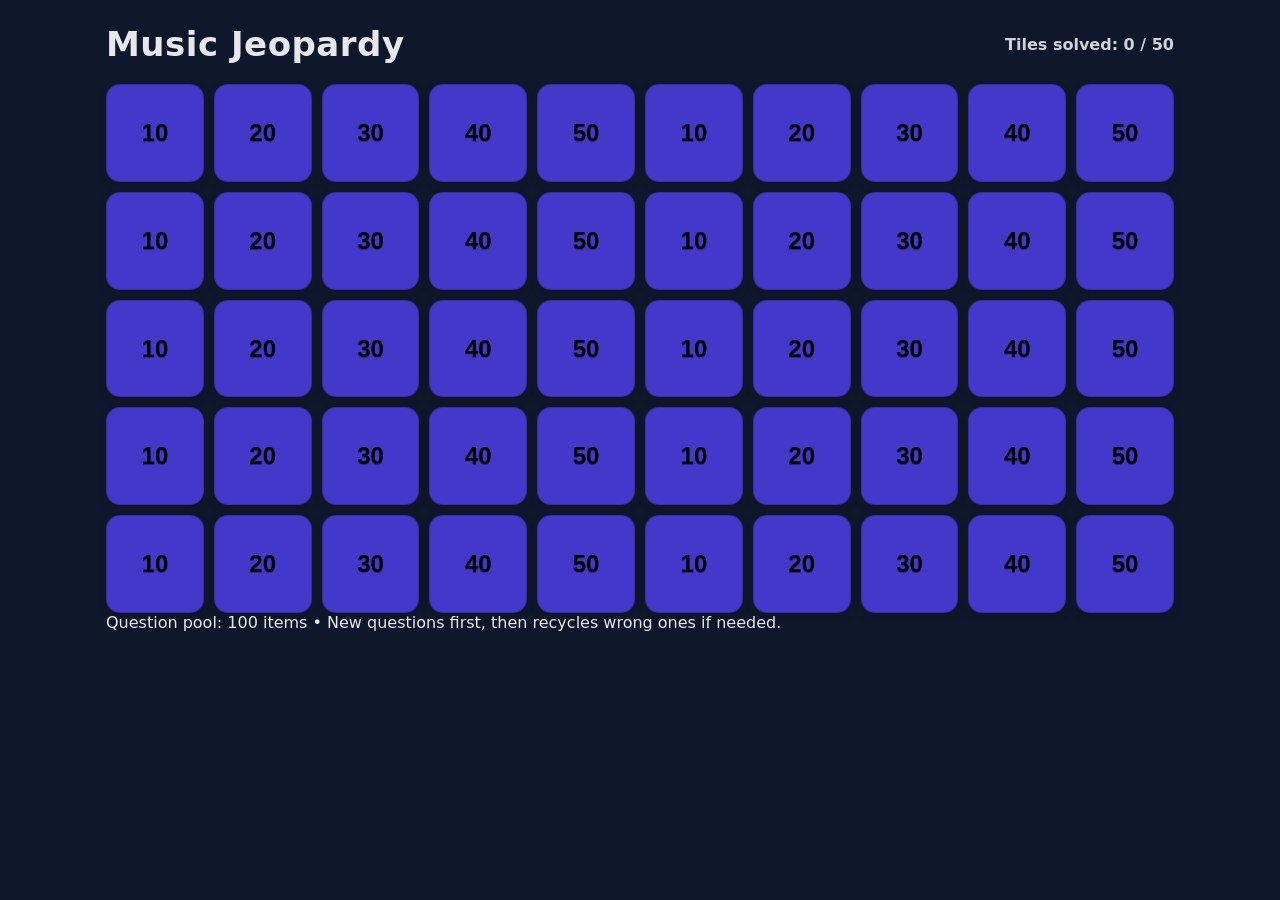
<file: Music_Jeopardy_Game/index.html>
<!DOCTYPE html>
<html>
<head>
  <meta charset="utf-8" />
  <title>Music Jeopardy</title>
  <meta name="viewport" content="width=device-width,initial-scale=1" />
  <link rel="stylesheet" href="style.css" />
</head>
<body>
  <div class="wrap">
    <header>
      <h1>Music Jeopardy</h1>
      <div class="stats">Tiles solved: <span id="solvedCount">0</span> / 50</div>
    </header>

    <div id="grid" class="grid" aria-label="Jeopardy Board"></div>

    <footer>
      Question pool: <span id="poolCount">0</span> items • New questions first,
      then recycles wrong ones if needed.
    </footer>
  </div>

  <!-- Modal -->
  <div id="modal" role="dialog" aria-modal="true" aria-labelledby="qTitle">
    <div id="modalContent">
      <div class="modalTop">
        <h2 id="qTitle">Question</h2>
        <button class="xbtn" title="Close" onclick="closeModal()">✕</button>
      </div>
      <div id="questionText" class="question"></div>
      <div id="choices" class="choices"></div>
      <div id="feedback" class="feedback" aria-live="polite"></div>
    </div>
  </div>

  <!-- Place script last with defer to ensure DOM is ready -->
  <script defer src="sketch.js"></script>
  <noscript>Please enable JavaScript to play.</noscript>
</body>
</html>
</file>
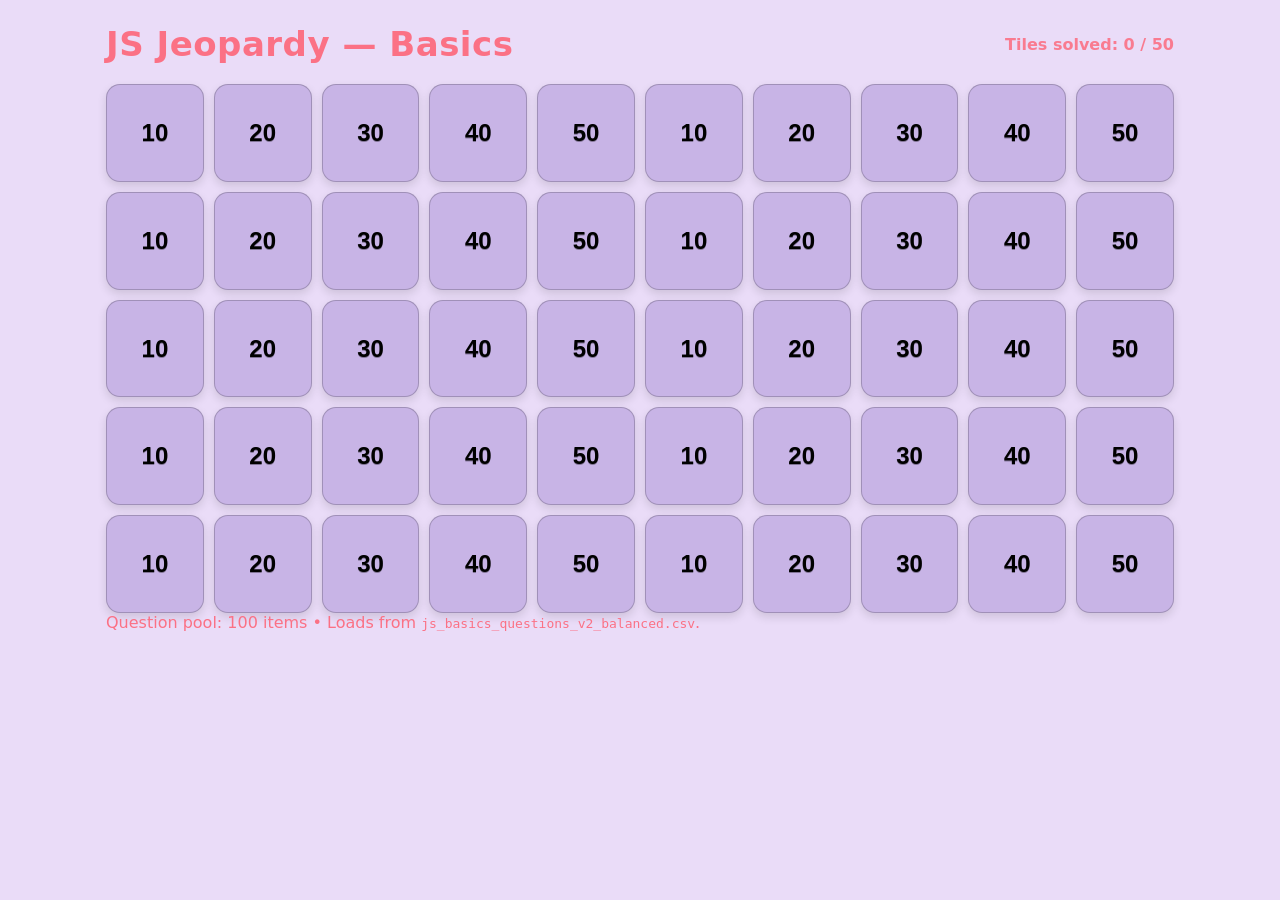
<file: Programming_Jeopardy_Game/index.html>
<!DOCTYPE html>
<html>
<head>
  <meta charset="utf-8" />
  <title>JS Jeopardy (Basics)</title>
  <meta name="viewport" content="width=device-width,initial-scale=1" />
  <link rel="stylesheet" href="style.css" />
</head>
<body>
  <div class="wrap">
    <header>
      <h1>JS Jeopardy — Basics</h1>
      <div class="stats">Tiles solved: <span id="solvedCount">0</span> / 50</div>
    </header>

    <div id="grid" class="grid" aria-label="Jeopardy Board"></div>

    <footer>
      Question pool: <span id="poolCount">0</span> items • Loads from
      <code>js_basics_questions_v2_balanced.csv</code>.
    </footer>
  </div>

  <!-- Modal -->
  <div id="modal" role="dialog" aria-modal="true" aria-labelledby="qTitle">
    <div id="modalContent">
      <div class="modalTop">
        <h2 id="qTitle">Question</h2>
        <button class="xbtn" title="Close" onclick="closeModal()">✕</button>
      </div>
      <div id="questionText" class="question"></div>
      <div id="choices" class="choices"></div>
      <div id="feedback" class="feedback" aria-live="polite"></div>
    </div>
  </div>

  <script defer src="game.js"></script>
  <noscript>Please enable JavaScript to play.</noscript>
</body>
</html>
</file>
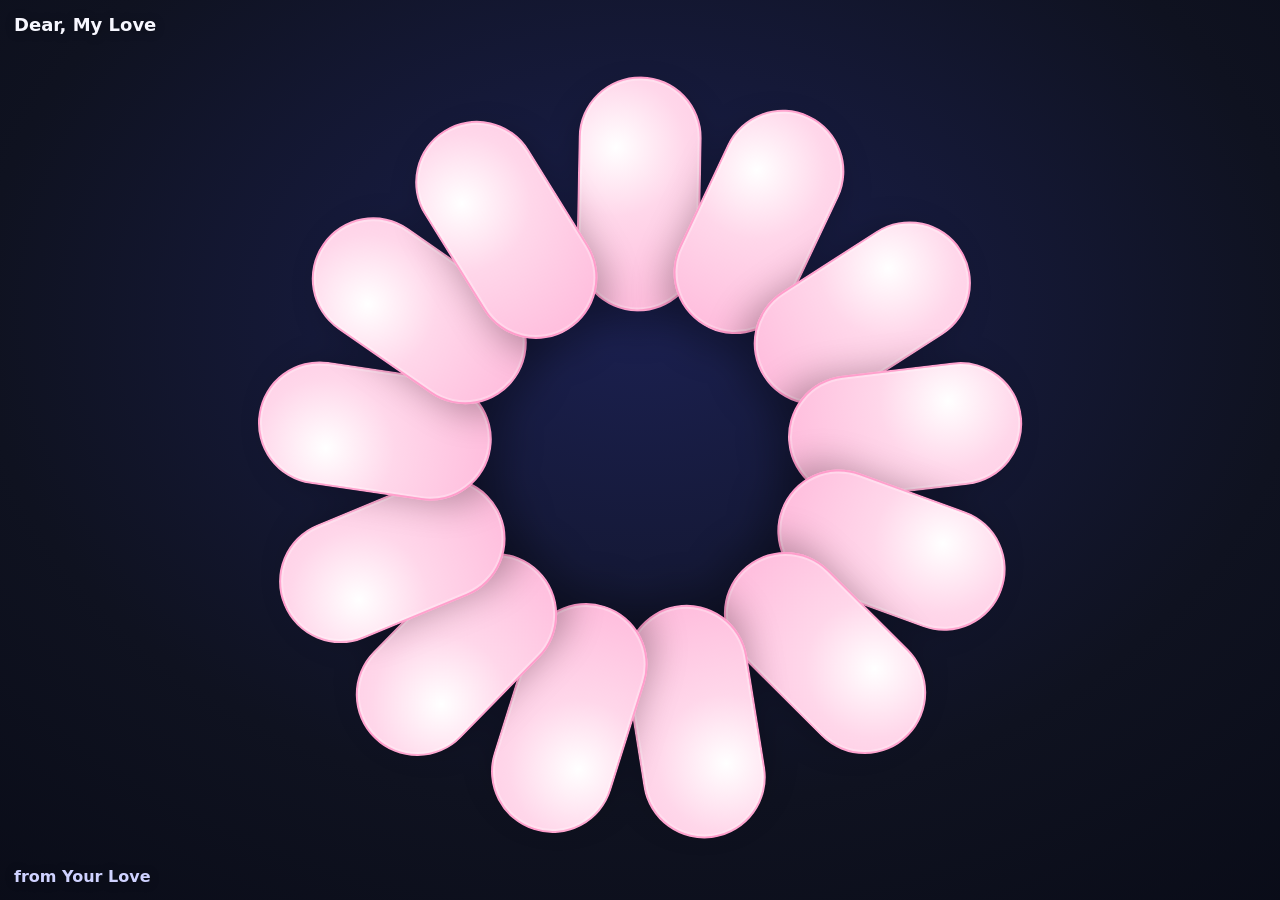
<file: ValentinesDayFlower/index.html>
<!doctype html>
<html lang="en">
<head>
  <meta charset="utf-8" />
  <meta name="viewport" content="width=device-width, initial-scale=1" />
  <title>13 Petal Love Flower</title>
  <link rel="stylesheet" href="style.css" />
</head>
<body>

  <audio id="bgAudio" src="liebestraumShort.mp3" loop preload="auto"></audio>

  <div class="ui">
    <div class="top-left">Dear, My Love</div>
    <div class="bottom-left">from Your Love</div>
  </div>

  <main class="stage" aria-label="Interactive flower">
    <div id="safeArea" class="safe-area">
      <div id="flowerWrap" class="flower-wrap">
        <div id="flower" class="flower" role="group" aria-label="13 flower petals"></div>
        <div id="bubbles" class="bubbles" aria-hidden="true"></div>

       
        <div id="statusText" class="center-status is-hidden" aria-live="polite">
          <span class="center-status-pill" id="statusPillText"></span>
        </div>
      </div>

      <div id="finalHeart" class="final-heart" aria-hidden="true">
        <div class="heart-shape" aria-hidden="true"></div>
        <div class="heart-inside-text">I Love You</div>
      </div>
    </div>
  </main>

  <script src="sketch.js"></script>
</body>
</html>
</file>
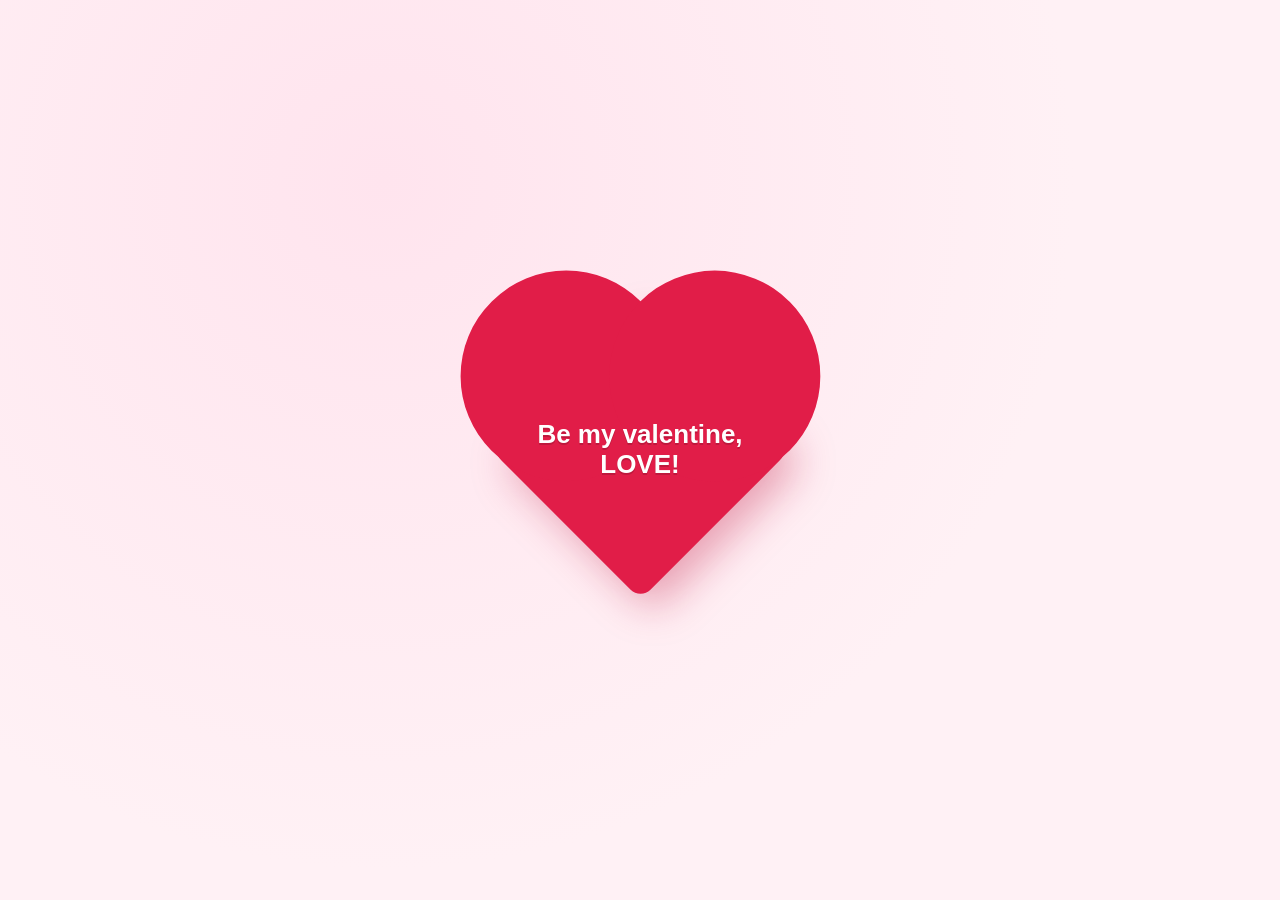
<file: ValentinesDayMessage/index.html>
<!DOCTYPE html>
<html lang="en">
<head>
  <meta charset="UTF-8" />
  <meta name="viewport" content="width=device-width, initial-scale=1.0" />
  <title>Valentine</title>
  <link rel="stylesheet" href="style.css" />
</head>
<body>
  <!-- Hidden looping audio (no controls) -->
  <audio id="bgm" src="liebestraumShort.mp3" loop preload="auto"></audio>

  <div class="stage">
    <button class="heart-btn" id="heartBtn" type="button" aria-label="Valentine heart">
      <div class="heart-shape" aria-hidden="true"></div>
      <div class="heart-text" id="heartText">
        Be my valentine, <span id="nameSlot">LOVE</span>!
      </div>
    </button>
  </div>

  <script src="sketch.js"></script>
</body>
</html>
</file>
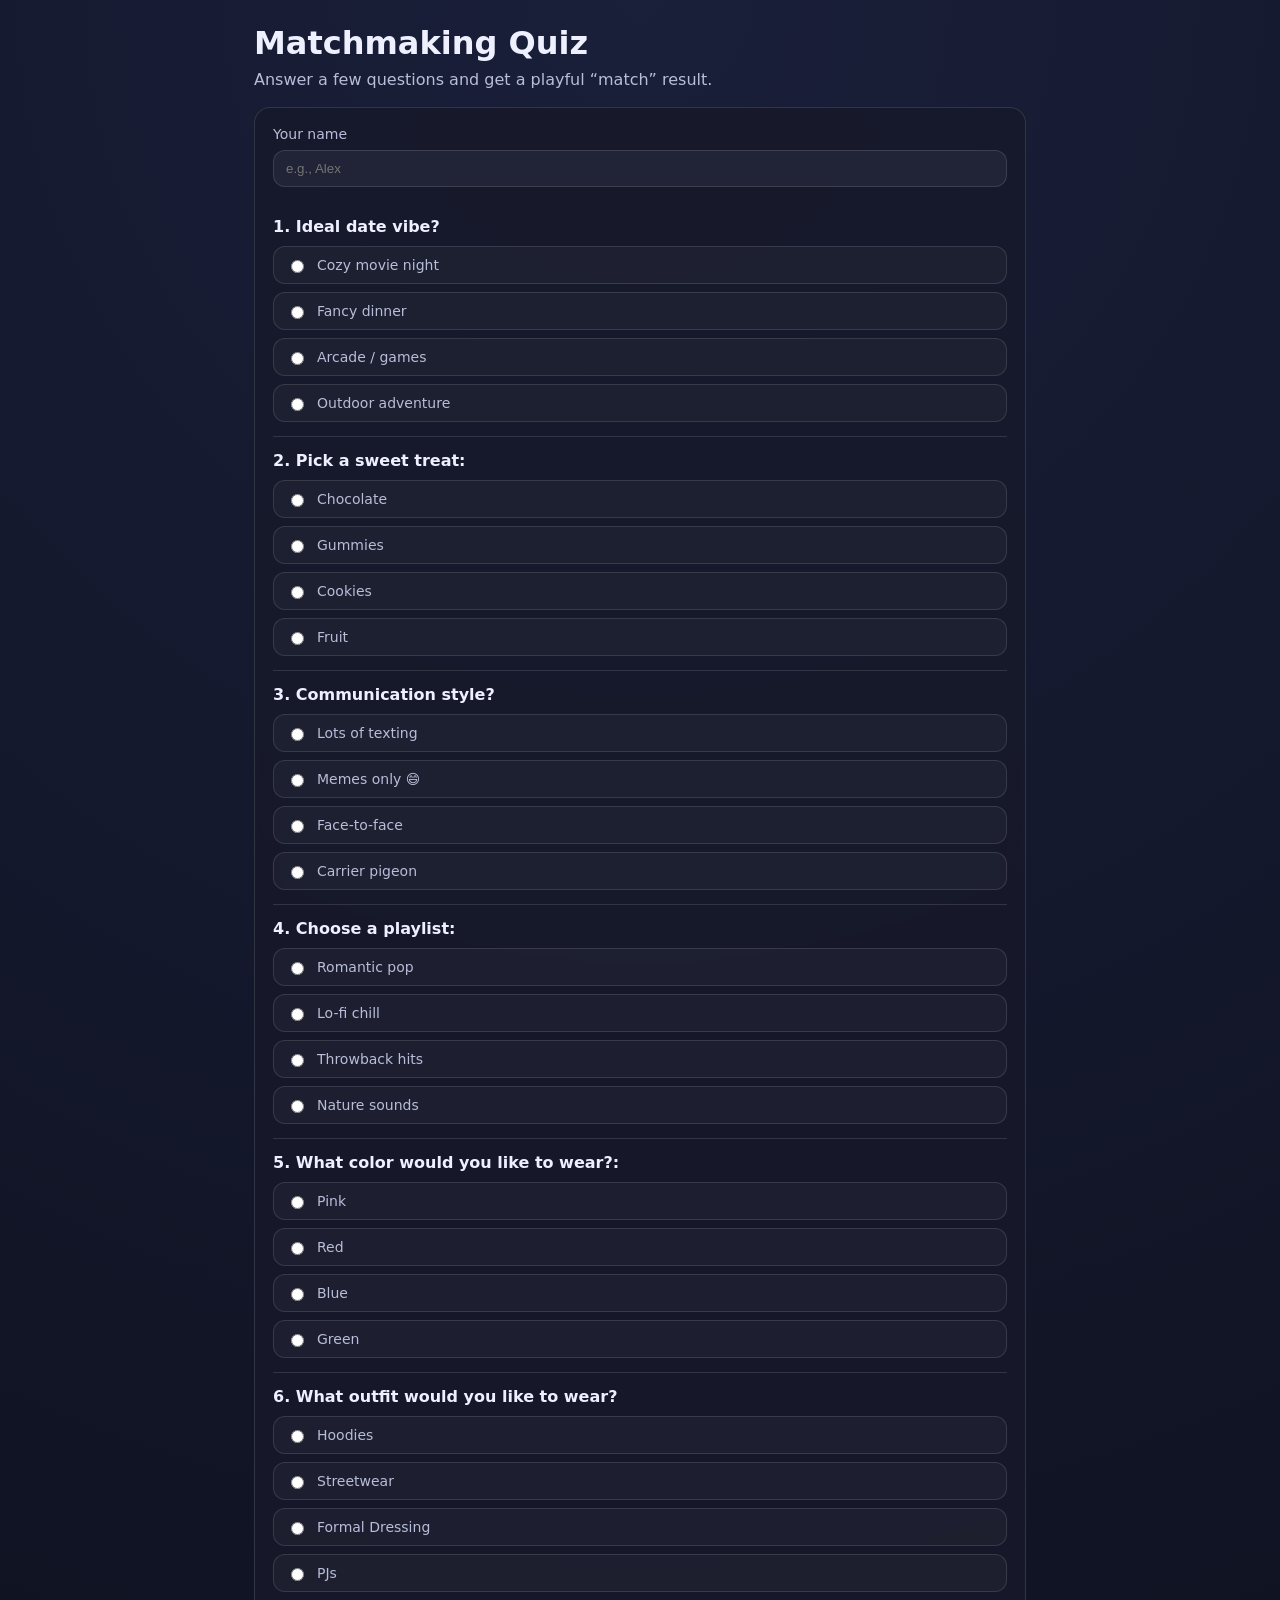
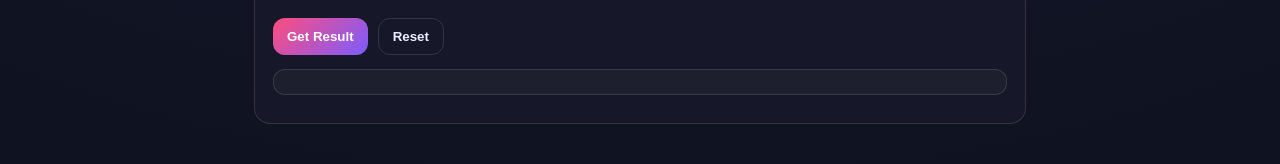
<file: ValentinesDayQuiz/index.html>
<!doctype html>
<html lang="en">
<head>
  <meta charset="utf-8" />
  <meta name="viewport" content="width=device-width, initial-scale=1" />
  <title>Matchmaking Quiz</title>
  <link rel="stylesheet" href="style.css" />
</head>
<body>
  <main class="container">
    <header class="header">
      <h1>Matchmaking Quiz</h1>
      <p>Answer a few questions and get a playful “match” result.</p>
    </header>

    <section class="card">
      <div class="row">
        <label for="name">Your name</label>
        <input id="name" type="text" placeholder="e.g., Alex" />
      </div>

      <form id="quizForm">
        <div id="questions"></div>

        <div class="actions">
          <button type="submit">Get Result</button>
          <button type="button" id="resetBtn" class="secondary">Reset</button>
        </div>
      </form>

      <div id="result" class="result" aria-live="polite"></div>
      <div id="saved" class="saved" aria-live="polite"></div>
    </section>

    <footer class="footer">

    </footer>
  </main>

  <script src="sketch.js"></script>
</body>
</html>
</file>
<file: Music_Jeopardy_Game/style.css>
:root {
  --bg: #0f172a;         /* slate-900 */
  --fg: #e5e7eb;         /* slate-200 */
  --tile: #4338ca;       /* indigo-700 */
  --tile-hover: #4f46e5; /* indigo-600 */
  --correct: #059669;    /* emerald-600 */
  --panel: #1e293b;      /* slate-800 */
  --panel-2: #334155;    /* slate-700 */
  --panel-3: #475569;    /* slate-600 */
  --rose: #fb7185;       /* rose-400 */
}

* { box-sizing: border-box; }
html, body {
  margin: 0;
  padding: 0;
  background: var(--bg);
  color: var(--fg);
  font-family: system-ui, -apple-system, Segoe UI, Roboto, Helvetica, Arial, sans-serif;
  min-height: 100%;
}

.wrap { max-width: 1100px; margin: 0 auto; padding: 24px 16px 48px; }

header { display: flex; justify-content: space-between; align-items: center; gap: 12px; }
h1 { margin: 0; font-size: clamp(22px, 2vw + 12px, 34px); letter-spacing: .5px; }
.stats { opacity: .9; font-weight: 600; }

.grid {
  display: grid;
  grid-template-columns: repeat(10, minmax(60px, 1fr));
  gap: 10px;
  margin-top: 20px;
}

.tile {
  background: var(--tile);
  border: 1px solid rgba(0,0,0,.2);
  border-radius: 14px;
  min-height: 60px;
  aspect-ratio: 1 / 1;
  display: flex;
  align-items: center;
  justify-content: center;
  font-weight: 800;
  font-size: clamp(16px, 2vw + 6px, 24px);
  cursor: pointer;
  user-select: none;
  transition: transform .12s ease, background .12s ease, box-shadow .12s ease;
  box-shadow: 0 4px 10px rgba(0,0,0,.12);
  text-shadow: 0 1px 0 rgba(0,0,0,.35);
}
.tile:hover { background: var(--tile-hover); transform: translateY(-1px); }
.tile.correct { background: var(--correct); border-color: rgba(0,0,0,.25); cursor: default; }

/* Modal */
#modal {
  position: fixed;
  inset: 0;
  display: none;               
  align-items: center;
  justify-content: center;
  background: rgba(0,0,0,.55);
  backdrop-filter: blur(2px);
  z-index: 9999;
  padding: 20px;
}
#modalContent {
  width: min(94vw, 640px);
  background: var(--panel);
  border: 1px solid #0b1220;
  border-radius: 16px;
  padding: 18px 18px 20px;
  box-shadow: 0 20px 40px rgba(0,0,0,.35);
}
.modalTop { display: flex; justify-content: space-between; align-items: center; gap: 10px; }
.modalTop h2 { margin: 0; font-size: 18px; }
.xbtn {
  background: transparent;
  border: none;
  color: #cbd5e1;
  font-size: 20px;
  cursor: pointer;
  padding: 4px 6px;
}

.question { margin: 12px 0 14px; font-size: 16px; line-height: 1.5; }
.choices { display: grid; grid-template-columns: 1fr; gap: 8px; margin-top: 6px; }
.choice {
  background: var(--panel-2);
  border: 1px solid var(--panel-3);
  padding: 10px 12px;
  border-radius: 10px;
  cursor: pointer;
  transition: background .12s ease, border-color .12s ease, transform .04s ease;
  font-weight: 600;
}
.choice:hover { background: var(--panel-3); }

.feedback { margin-top: 10px; font-weight: 700; }
.feedback.ok { color: #86efac; }  
.feedback.bad { color: var(--rose); }

@media (max-width: 800px) {
  .grid { grid-template-columns: repeat(5, minmax(60px, 1fr)); }
}
</file>
<file: Programming_Jeopardy_Game/style.css>
:root {
  --bg: #eadcf8;         /* slate-900 */
  --fg: #fb7185;         /* slate-200 */
  --tile: #c8b4e6;       /* indigo-700 */
  --tile-hover: #4f46e5; /* indigo-600 */
  --correct: #b794f4;    /* emerald-600 */
  --panel: #1e293b;      /* slate-800 */
  --panel-2: #334155;    /* slate-700 */
  --panel-3: #475569;    /* slate-600 */
  --rose: #fb7185;       /* rose-400 */
}



* { box-sizing: border-box; }
html, body {
  margin: 0; padding: 0;
  background: var(--bg); color: var(--fg);
  font-family: system-ui, -apple-system, Segoe UI, Roboto, Helvetica, Arial, sans-serif;
  min-height: 100%;
}

.wrap { max-width: 1100px; margin: 0 auto; padding: 24px 16px 48px; }
header { display: flex; justify-content: space-between; align-items: center; gap: 12px; }
h1 { margin: 0; font-size: clamp(22px, 2vw + 12px, 34px); letter-spacing: .5px; }
.stats { opacity: .9; font-weight: 600; }

.grid {
  display: grid;
  grid-template-columns: repeat(10, minmax(60px, 1fr));
  gap: 10px; margin-top: 20px;
}
.tile {
  background: var(--tile);
  border: 1px solid rgba(0,0,0,.2);
  border-radius: 14px;
  min-height: 60px; aspect-ratio: 1 / 1;
  display: flex; align-items: center; justify-content: center;
  font-weight: 800; font-size: clamp(16px, 2vw + 6px, 24px);
  cursor: pointer; user-select: none;
  transition: transform .12s ease, background .12s ease, box-shadow .12s ease;
  box-shadow: 0 4px 10px rgba(0,0,0,.12);
  text-shadow: 0 1px 0 rgba(0,0,0,.35);
}
.tile:hover { background: var(--tile-hover); transform: translateY(-1px); }
.tile.correct { background: var(--correct); border-color: rgba(0,0,0,.25); cursor: default; }

/* Modal */
#modal {
  position: fixed; inset: 0; display: none; /* toggled in JS */
  align-items: center; justify-content: center;
  background: rgba(0,0,0,.55); backdrop-filter: blur(2px);
  z-index: 9999; padding: 20px;
}
#modalContent {
  width: min(94vw, 640px); background: var(--panel);
  border: 1px solid #0b1220; border-radius: 16px;
  padding: 18px 18px 20px; box-shadow: 0 20px 40px rgba(0,0,0,.35);
}
.modalTop { display: flex; justify-content: space-between; align-items: center; gap: 10px; }
.modalTop h2 { margin: 0; font-size: 18px; }
.xbtn { background: transparent; border: none; color: #cbd5e1; font-size: 20px; cursor: pointer; padding: 4px 6px; }
.question { margin: 12px 0 14px; font-size: 16px; line-height: 1.5; }
.choices { display: grid; grid-template-columns: 1fr; gap: 8px; margin-top: 6px; }
.choice {
  background: var(--panel-2); border: 1px solid var(--panel-3);
  padding: 10px 12px; border-radius: 10px; cursor: pointer;
  transition: background .12s ease, border-color .12s ease, transform .04s ease;
  font-weight: 600;
}
.choice:hover { background: var(--panel-3); }
.feedback { margin-top: 10px; font-weight: 700; }
.feedback.ok { color: #86efac; }  /* green-300 */
.feedback.bad { color: var(--rose); }

/* Responsive: 5 columns on narrow screens */
@media (max-width: 800px) {
  .grid { grid-template-columns: repeat(5, minmax(60px, 1fr)); }
}
</file>
<file: ValentinesDayFlower/style.css>
:root{
  --bg: #0f1220;
  --petal: #ffd7ea;
  --petal2:#ffb9db;

  --ink:#f7f7ff;
  --muted:#cfd2ff;

  --heartSolid: #ff2e86;

  --safeTop: 64px;
  --safeBottom: 72px;
  --safeSide: 18px;
}

*{ box-sizing:border-box; }
html,body{ height:100%; }
body{
  margin:0;
  font-family: ui-sans-serif, system-ui, -apple-system, Segoe UI, Roboto, Arial, "Apple Color Emoji","Segoe UI Emoji";
  background: radial-gradient(1200px 900px at 50% 35%, #1b2050 0%, var(--bg) 55%, #070914 100%);
  color: var(--ink);
  overflow:hidden;
}

.ui{ position:fixed; inset:0; pointer-events:none; }
.top-left{
  position:absolute; top:14px; left:14px;
  font-size:18px; font-weight:700;
  text-shadow: 0 1px 10px rgba(0,0,0,0.35);
}
.bottom-left{
  position:absolute; bottom:14px; left:14px;
  font-size:16px; font-weight:600;
  color: var(--muted);
  text-shadow: 0 1px 10px rgba(0,0,0,0.35);
}

.stage{
  height:100%;
  display:grid;
  place-items:center;
}

.safe-area{
  position:relative;
  width:100%;
  height:100%;
  padding: var(--safeTop) var(--safeSide) var(--safeBottom) var(--safeSide);
  display:grid;
  place-items:center;
}

.flower-wrap{
  position:relative;
  width: min(78vmin, 560px);
  height: min(78vmin, 560px);
}

.flower, .bubbles{
  position:absolute;
  inset:0;
}
.bubbles{ pointer-events:none; }

/* Hard-centered container */
.center-status{
  position:absolute;
  inset:0;
  display:grid;
  place-items:center;
  z-index: 10;
  pointer-events:none;
  opacity:1;
  transition: opacity 220ms ease;
}
.center-status.is-hidden{ opacity:0; }

/* Actual pill */
.center-status-pill{
  display:inline-block;
  font-size:18px;
  font-weight:900;
  text-transform:lowercase;
  white-space:nowrap;

  padding:10px 14px;
  border-radius:999px;
  background: rgba(255,255,255,0.12);
  border: 1px solid rgba(255,255,255,0.16);
  backdrop-filter: blur(10px);
  box-shadow: 0 10px 30px rgba(0,0,0,0.35);
}

/* Petals */
.petal{
  position:absolute;
  left:50%; top:35%;
  width: 22%;
  height: 42%;
  transform-origin: 50% 92%;
  border-radius: 999px;
  background: radial-gradient(circle at 30% 30%, #fff 0%, var(--petal) 38%, var(--petal2) 100%);
  border: 2px solid rgba(255,127,186,0.55);
  box-shadow:
    0 18px 35px rgba(0,0,0,0.28),
    inset 0 0 0 2px rgba(255,255,255,0.28);
  cursor:pointer;
  padding:0;
  outline:none;
  overflow:hidden;
  transition: filter 220ms ease;
}

@keyframes floatJitter{
  0%   { transform: translate(-50%,-50%) rotate(var(--a)) translateY(calc(-1 * var(--radius))) rotate(var(--tilt)); }
  50%  { transform: translate(-50%,-50%) rotate(var(--a)) translateY(calc(-1 * var(--radius))) rotate(calc(var(--tilt) + 2deg)); }
  100% { transform: translate(-50%,-50%) rotate(var(--a)) translateY(calc(-1 * var(--radius))) rotate(var(--tilt)); }
}
.petal.is-alive{
  animation: floatJitter 3.2s ease-in-out infinite;
  animation-delay: var(--d);
}

.petal:hover{ filter: brightness(1.05) saturate(1.06); }
.petal.is-clicked{ cursor: default; filter: saturate(0.9) brightness(0.99); }

/* Compliment label (upright) */
.petal-label{
  position:absolute;
  left:50%;
  top:50%;
  width: 84%;
  text-align:center;

  font-size: 12px;
  font-weight: 900;
  line-height: 1.15;
  color: #4b0b2b;

  padding: 7px 9px;
  border-radius: 14px;
  background: rgba(255,255,255,0.72);
  border: 1px solid rgba(255,127,186,0.30);
  box-shadow: 0 8px 18px rgba(0,0,0,0.16);

  opacity:0;
  transform: translate(-50%,-50%) rotate(var(--labelCounter, 0deg));
  animation: labelIn 260ms ease forwards;
}
@keyframes labelIn{
  from{ opacity:0; transform: translate(-50%,-50%) rotate(var(--labelCounter, 0deg)) scale(0.92); }
  to  { opacity:1; transform: translate(-50%,-50%) rotate(var(--labelCounter, 0deg)) scale(1); }
}

/* Bubbles: bigger, wider, flow longer */
.bubble{
  position:absolute;
  width: 10px;
  aspect-ratio:1/1;
  border-radius:999px;

  background: radial-gradient(circle at 30% 30%,
    rgba(255,255,255,0.95),
    rgba(255,154,205,0.95) 45%,
    rgba(255,105,180,0.70) 100%
  );

  opacity: 0;
  transform: translate(-50%,-50%) scale(0.6);

  animation:
    popWide var(--popDur, 950ms) ease-out forwards,
    drift var(--driftDur, 2200ms) ease-in-out forwards;
  animation-delay:
    0ms,
    var(--driftDelay, 180ms);
}

@keyframes popWide{
  0%   { opacity: 0; transform: translate(-50%,-50%) scale(0.30); }
  12%  { opacity: 1; }
  100% {
    opacity: 1;
    transform: translate(calc(-50% + var(--dx)), calc(-50% + var(--dy))) scale(1);
  }
}

@keyframes drift{
  0% {
    opacity: 1;
    filter: blur(0px);
    transform: translate(calc(-50% + var(--dx)), calc(-50% + var(--dy))) scale(1);
  }
  55%{
    opacity: 0.9;
    transform: translate(
      calc(-50% + var(--dx) + var(--fx)),
      calc(-50% + var(--dy) + var(--fy))
    ) scale(1.06);
  }
  100%{
    opacity: 0;
    filter: blur(0.8px);
    transform: translate(
      calc(-50% + var(--dx) + var(--fx2)),
      calc(-50% + var(--dy) + var(--fy2))
    ) scale(1.10);
  }
}

/* End sequence */
.flower-wrap.is-finished{
  animation: vanish 700ms ease forwards;
}
@keyframes vanish{
  to{ opacity:0; transform: scale(0.92); filter: blur(4px); }
}

/* Final heart */
.final-heart{
  position:absolute;
  inset:0;
  display:grid;
  place-items:center;
  opacity:0;
  transform: scale(0.96);
  pointer-events:none;
}
.final-heart.is-show{
  opacity:1;
  transform: scale(1);
  transition: opacity 600ms ease, transform 600ms ease;
}

.heart-shape{
  width: min(40vmin, 240px);
  aspect-ratio: 1 / 1;
  position:relative;
  transform: rotate(-45deg);
  background: var(--heartSolid);
  border-radius: 18px;
  box-shadow: 0 22px 60px rgba(0,0,0,0.35);
}
.heart-shape::before,
.heart-shape::after{
  content:"";
  position:absolute;
  width:100%;
  height:100%;
  background: var(--heartSolid);
  border-radius:50%;
}
.heart-shape::before{ top:-50%; left:0; }
.heart-shape::after{ left:50%; top:0; }

.heart-inside-text{
  position:absolute;
  left:50%;
  top:50%;
  transform: translate(-50%, -50%);
  z-index: 2;

  font-size: 30px;
  font-weight: 900;
  letter-spacing: 0.4px;
  color: #ffffff;
  text-shadow: 0 14px 40px rgba(0,0,0,0.35);
  text-align:center;
  width: min(60vmin, 320px);
  pointer-events:none;
}
</file>
<file: ValentinesDayMessage/style.css>
:root {
  --bg1: #fff1f5;
  --bg2: #ffe4ee;
  --heart: #e11d48;
  --heartShadow: rgba(190, 18, 60, 0.35);
  --text: #ffffff;
  --bubble: rgba(255, 105, 180, 0.9);
}

* { box-sizing: border-box; }

body {
  margin: 0;
  height: 100vh;
  font-family: system-ui, -apple-system, Segoe UI, Roboto, Arial, sans-serif;
  background: radial-gradient(circle at 30% 20%, var(--bg2), var(--bg1) 60%);
  overflow: hidden;
}

.stage {
  height: 100vh;
  display: grid;
  place-items: center;
}

/* Button wrapper */
.heart-btn {
  position: relative;
  border: none;
  background: transparent;
  cursor: pointer;

  width: min(340px, 80vw);
  height: min(340px, 80vw);

  display: grid;
  place-items: center;
  padding: 0;
  outline: none;
}

.heart-shape {
  position: absolute;
  width: 62%;
  height: 62%;
  background: var(--heart);
  transform: rotate(-45deg);
  border-radius: 14px;
  box-shadow: 0 18px 40px var(--heartShadow);
}

.heart-shape::before,
.heart-shape::after {
  content: "";
  position: absolute;
  width: 100%;
  height: 100%;
  background: var(--heart);
  border-radius: 50%;
}

.heart-shape::before { top: -50%; left: 0; }
.heart-shape::after  { top: 0; left: 50%; }

.heart-text {
  position: relative;
  z-index: 2;
  width: 72%;
  text-align: center;
  color: var(--text);
  font-weight: 800;
  line-height: 1.15;
  font-size: clamp(16px, 4vw, 26px);
  text-shadow: 0 2px 0 rgba(0,0,0,0.15);
  user-select: none;
}

.heart-btn:hover { transform: scale(1.02); }
.heart-btn:active { transform: scale(0.98); }

/* Pulse animation after click */
.pulse .heart-shape {
  animation: pulse 650ms ease-out;
}

@keyframes pulse {
  0%   { transform: rotate(-45deg) scale(1); }
  40%  { transform: rotate(-45deg) scale(1.08); }
  100% { transform: rotate(-45deg) scale(1); }
}

/* Bubbles (longer + farther) */
.bubble {
  position: fixed;
  width: var(--s);
  height: var(--s);
  border-radius: 999px;
  pointer-events: none;

  background:
    radial-gradient(circle at 30% 30%, rgba(255,255,255,0.7), rgba(255,255,255,0) 45%),
    var(--bubble);

  transform: translate(-50%, -50%) scale(0.2);
  opacity: 0;
  animation: pop var(--dur) ease-out forwards;
  mix-blend-mode: multiply;
  filter: blur(0.1px);
  will-change: transform, opacity;
}

@keyframes pop {
  0% {
    opacity: 0;
    transform: translate(-50%, -50%) scale(0.15);
  }
  10% {
    opacity: 1;
    transform: translate(-50%, -50%) scale(1);
  }
  100% {
    opacity: 0;
    transform:
      translate(calc(-50% + var(--dx)),
                calc(-50% + var(--dy)))
      scale(0.65);
  }
}
</file>
<file: ValentinesDayQuiz/style.css>
:root {
  --bg: #0f1220;
  --card: #171a2b;
  --text: #eef0ff;
  --muted: #b8bdd9;
  --accent: #ff4d7d;
  --accent2: #7c5cff;
  --border: rgba(255,255,255,0.12);
}

* { box-sizing: border-box; }

body {
  margin: 0;
  font-family: system-ui, -apple-system, Segoe UI, Roboto, sans-serif;
  background: radial-gradient(circle at top, #1a1f3a, var(--bg));
  color: var(--text);
}

.container {
  max-width: 820px;
  margin: 0 auto;
  padding: 24px;
}

.header h1 { margin: 0 0 8px; }
.header p { margin: 0; color: var(--muted); }

.card {
  margin-top: 18px;
  background: rgba(23, 26, 43, 0.92);
  border: 1px solid var(--border);
  border-radius: 16px;
  padding: 18px;
  backdrop-filter: blur(10px);
}

.row {
  display: grid;
  gap: 8px;
  margin-bottom: 16px;
}

label { color: var(--muted); font-size: 14px; }

input[type="text"] {
  padding: 10px 12px;
  border-radius: 12px;
  border: 1px solid var(--border);
  background: rgba(255,255,255,0.05);
  color: var(--text);
  outline: none;
}

.question {
  border-top: 1px solid var(--border);
  padding: 14px 0;
}

.question:first-child { border-top: none; }

.question h3 {
  margin: 0 0 10px;
  font-size: 16px;
}

.options {
  display: grid;
  gap: 8px;
}

.option {
  display: flex;
  gap: 10px;
  align-items: center;
  padding: 10px 12px;
  border: 1px solid var(--border);
  border-radius: 12px;
  background: rgba(255,255,255,0.03);
}

.actions {
  display: flex;
  gap: 10px;
  margin-top: 12px;
}

button {
  border: none;
  border-radius: 12px;
  padding: 10px 14px;
  cursor: pointer;
  background: linear-gradient(135deg, var(--accent), var(--accent2));
  color: white;
  font-weight: 700;
}

button.secondary {
  background: transparent;
  border: 1px solid var(--border);
  color: var(--text);
}

.result {
  margin-top: 14px;
  padding: 12px;
  border-radius: 12px;
  border: 1px solid var(--border);
  background: rgba(255,255,255,0.03);
}

.saved {
  margin-top: 10px;
  color: var(--muted);
  font-size: 14px;
}

.footer {
  margin-top: 16px;
  color: var(--muted);
}
</file>
